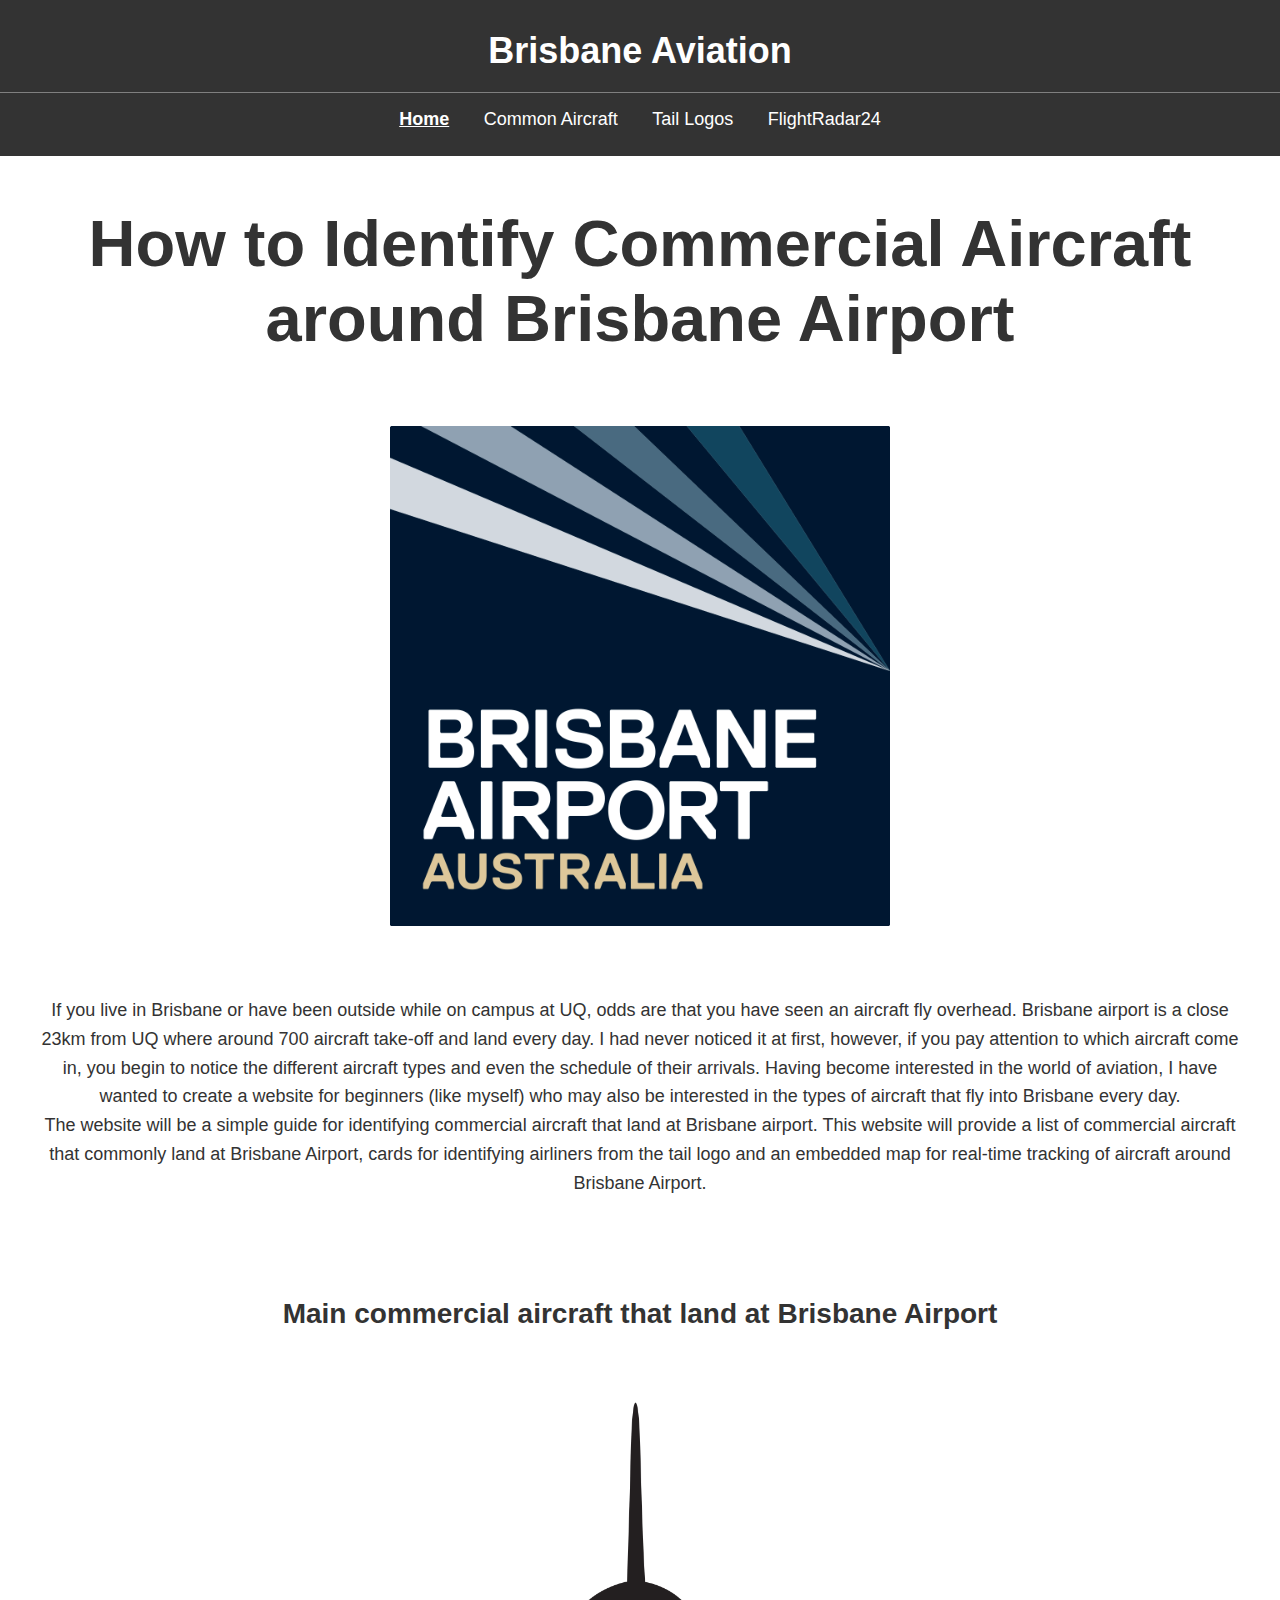
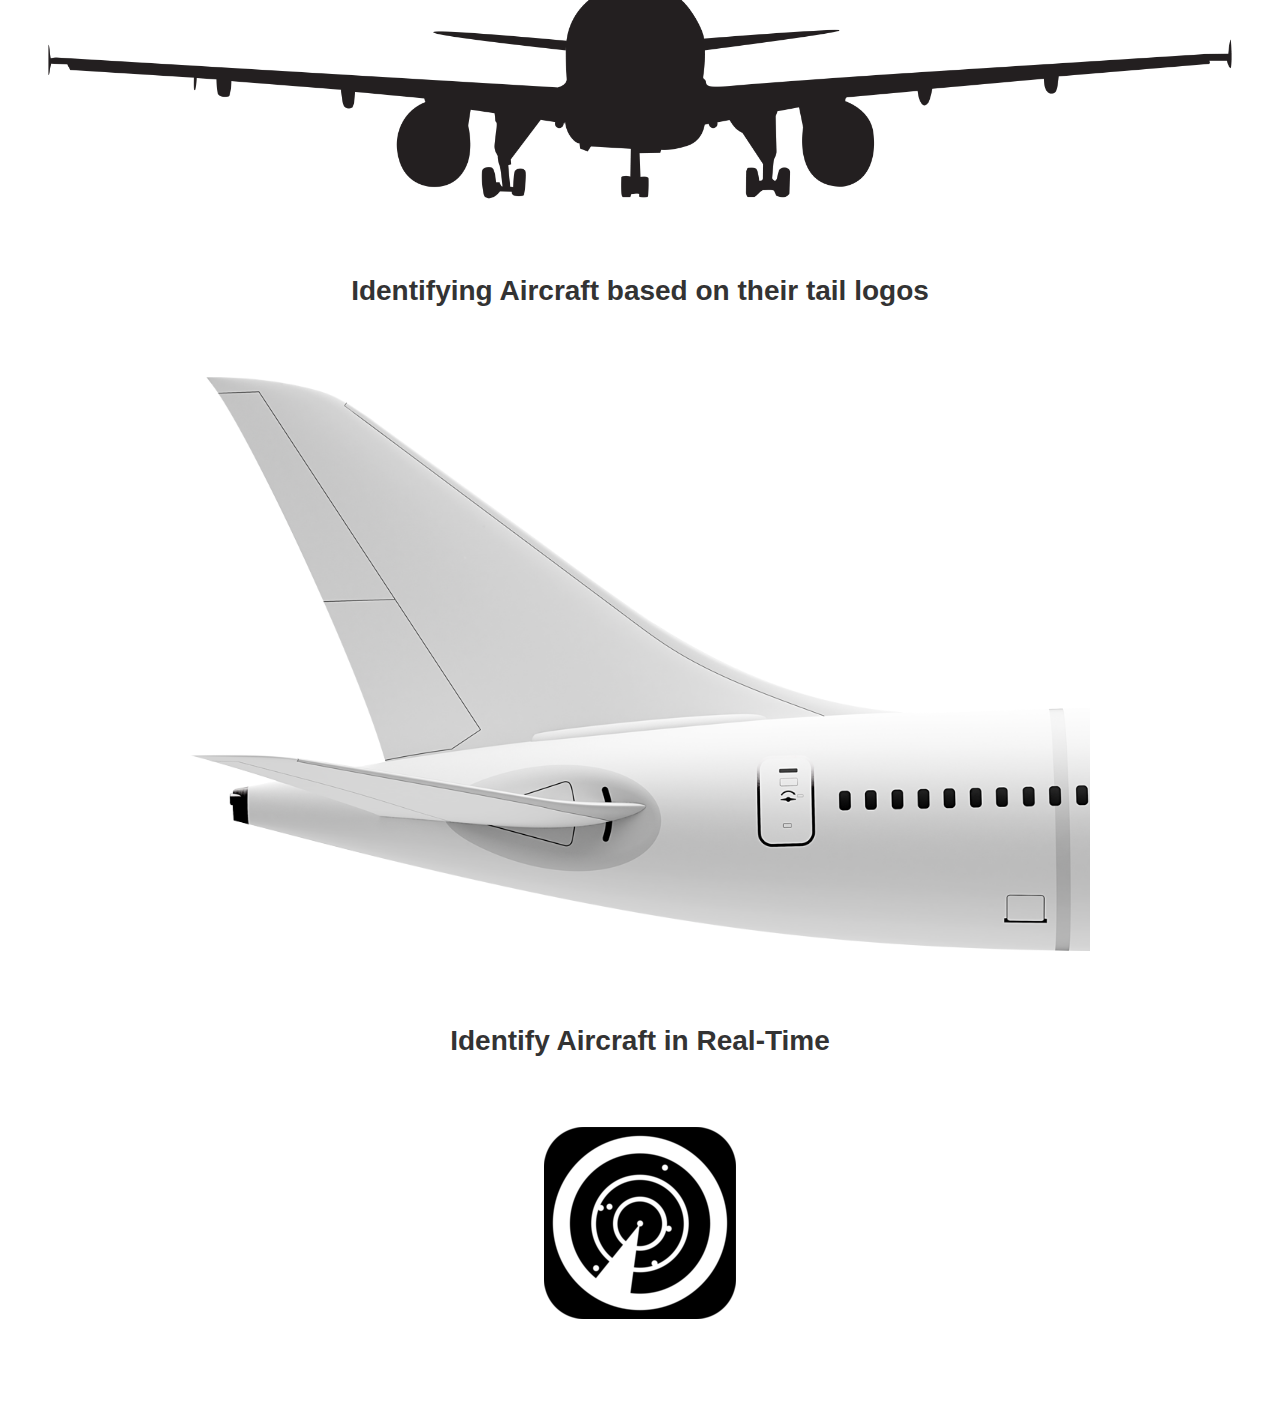
<file: index.html>
<!DOCTYPE html>
<html lang="en">

<head>
    <meta charset="UTF-8">
    <meta name="viewport" content="width=device-width, initial-scale=1.0">
    <title>Brisbane Aviation</title>
    <link rel="icon" href="images/aircraft-favicon.webp" type="image/webp">
    <link rel="stylesheet" href="style.css">
</head>

<body>

    <header>
        <h1 class="medium-text">Brisbane Aviation</h1>
        <hr>
        <nav>
            <ul>
                <li><a href="index.html" class="active">Home</a></li>
                <li><a href="aircraft.html">Common Aircraft</a></li>
                <li><a href="tail.html">Tail Logos</a></li>
                <li><a href="flightradar.html">FlightRadar24</a></li>
            </ul>
        </nav>
    </header>

    <main class="content">
        <section class="spaced-text-section">
            <h1 class="title-text">How to Identify Commercial Aircraft around Brisbane Airport</h1>
            <div class="flex-container">
                <section class="image-section">
                    <a href="https://www.bne.com.au/"><img id="brisbane-airport-logo"
                            src="images/Brisbane_Airport_logo.png" alt="Brisbane Airport Logo"></a>
                </section>
                <p>
                    If you live in Brisbane or have been outside while on campus at UQ, odds are that you have seen an
                    aircraft fly overhead.
                    Brisbane airport is a close 23km from UQ where around 700 aircraft take-off and land every day.
                    I had never noticed it at first, however, if you pay attention to which aircraft come in, you begin
                    to notice the different aircraft types and even the schedule of their arrivals.
                    Having become interested in the world of aviation, I have wanted to create a website for beginners
                    (like myself) who may also be interested in the types of aircraft that fly into Brisbane every day.
                    <br />
                    The website will be a simple guide for identifying commercial aircraft that land at Brisbane
                    airport.
                    This website will provide a list of commercial aircraft that commonly land at Brisbane Airport,
                    cards for identifying airliners from the tail logo and an embedded map for real-time tracking of
                    aircraft around Brisbane Airport.
                </p>
            </div>
        </section>

        <section class="text-section">
            <h2 class="large-text">Main commercial aircraft that land at Brisbane Airport</h2>
            <div class="image-section">
                <a href="aircraft.html"><img src="images/Aircraft-silhouette.png" alt="Aircraft Silhouette"
                        id="Aircraft-silhouette"></a>
            </div>

            <h2 class="large-text">Identifying Aircraft based on their tail logos</h2>
            <div class="image-section">
                <a href="tail.html"><img src="images/aircraft_tail.png" alt="Aircraft Tail" class="large-image"></a>
            </div>

            <h2 class="large-text">Identify Aircraft in Real-Time</h2>
            <div class="image-section">
                <a href="flightradar.html"><img src="images/flightradar_logo.png" alt="FlightRadar24 Logo"></a>
            </div>
        </section>
    </main>

    <!-- Return to Top Button -->
    <button id="topBtn" class="top-btn">Return to Top</button>

    <script src="script.js"></script>

</body>

</html>
</file>
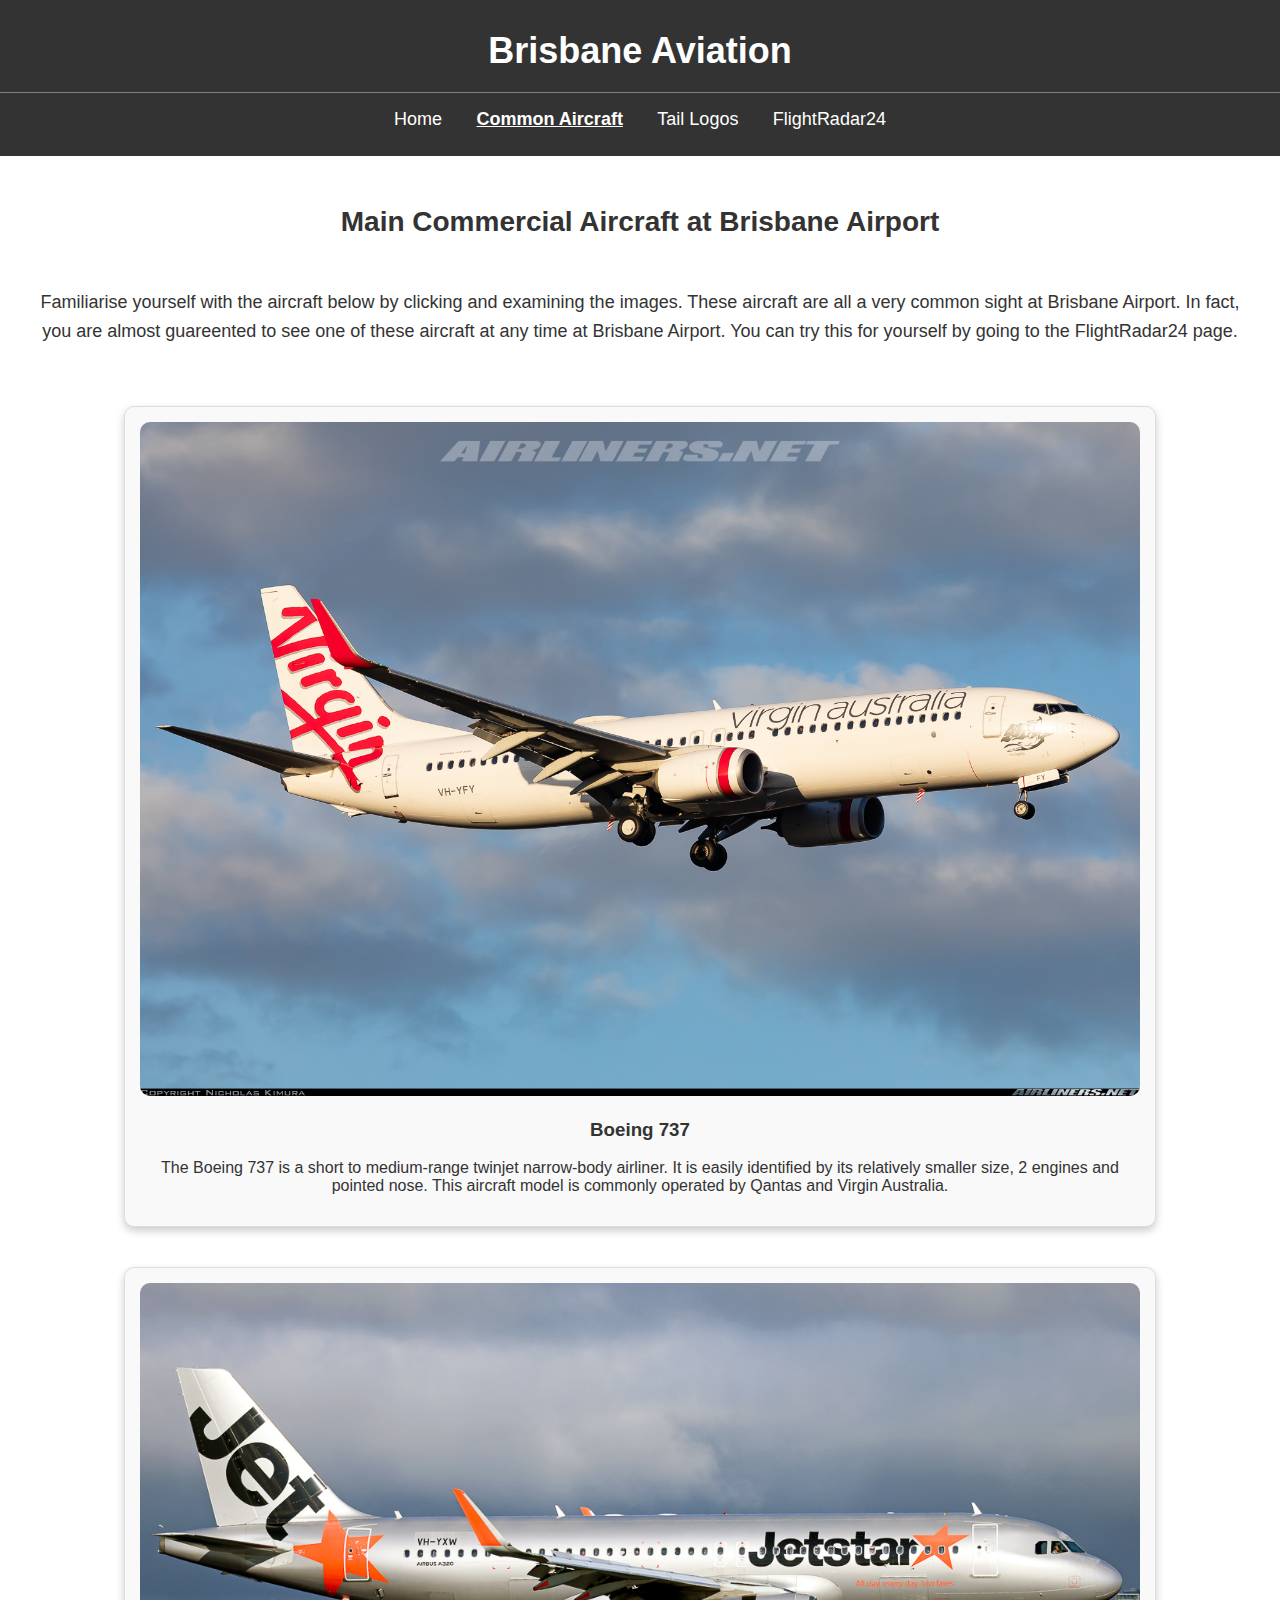
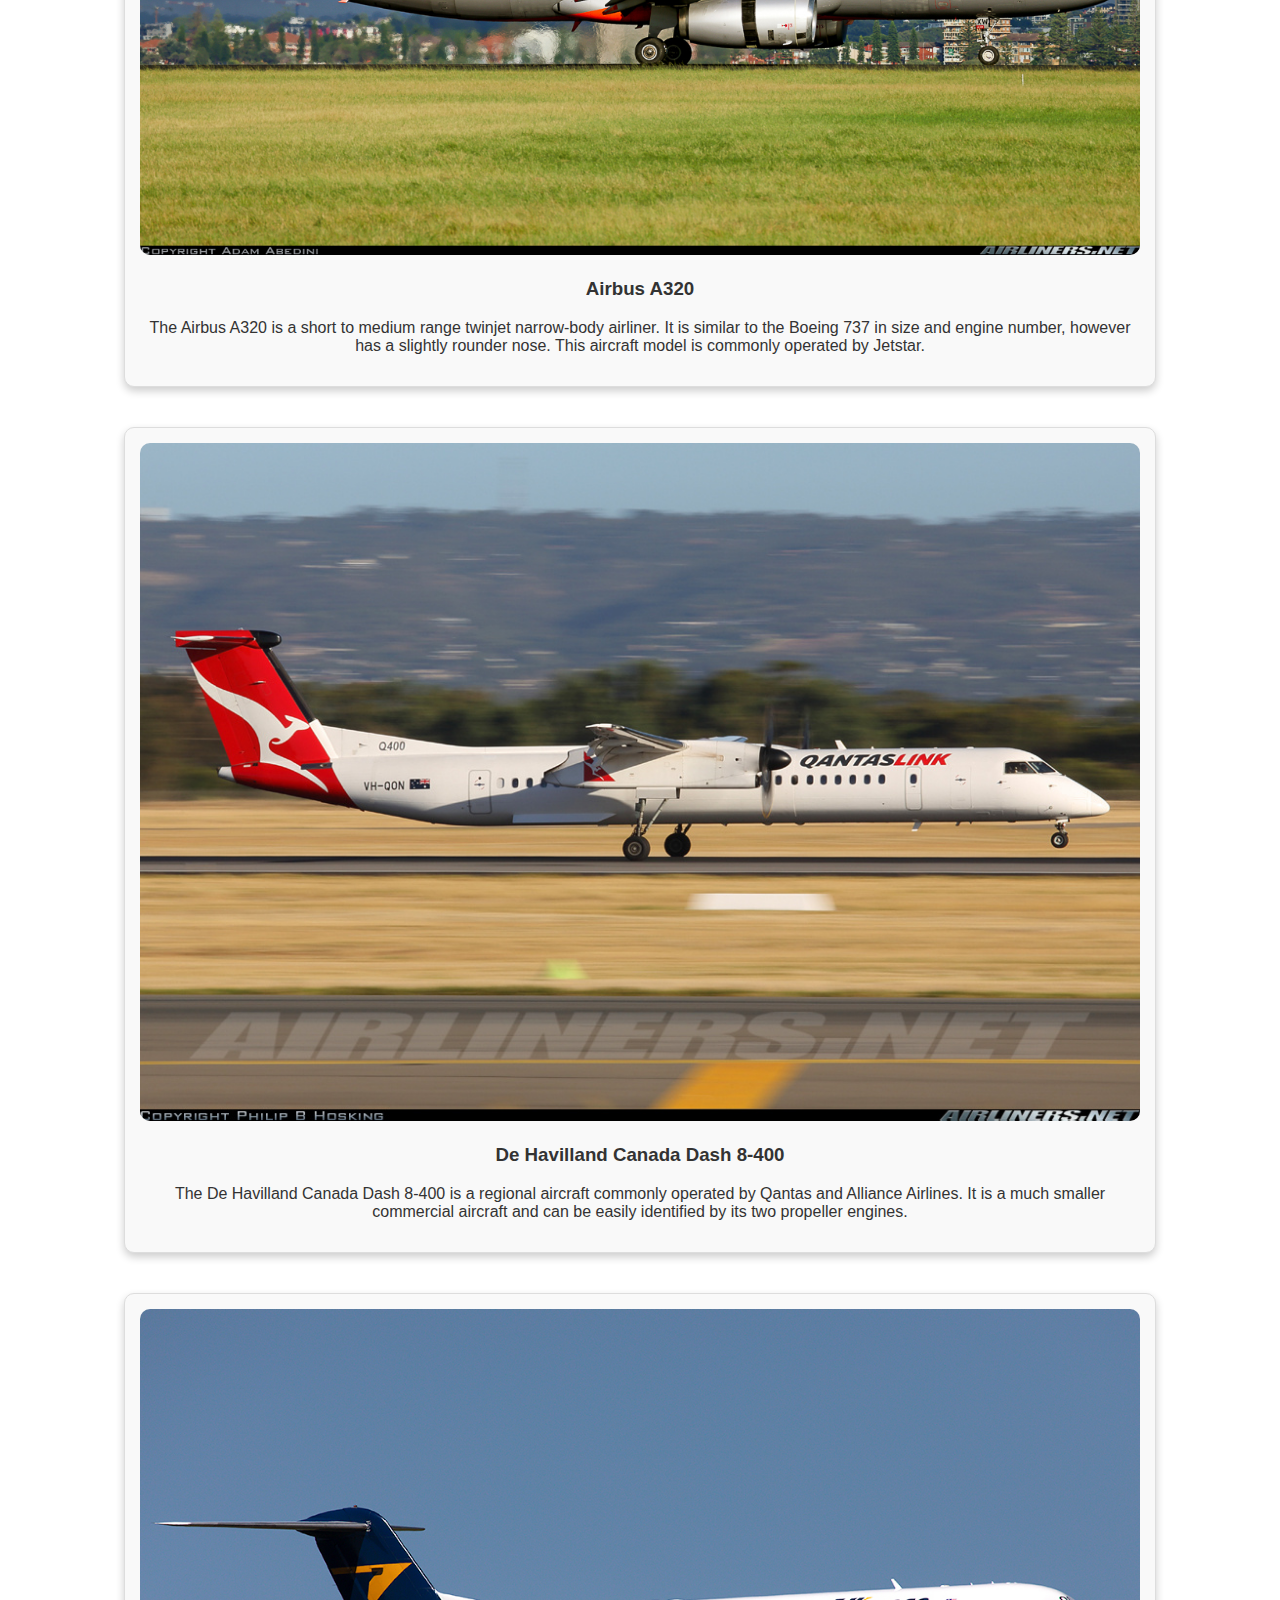
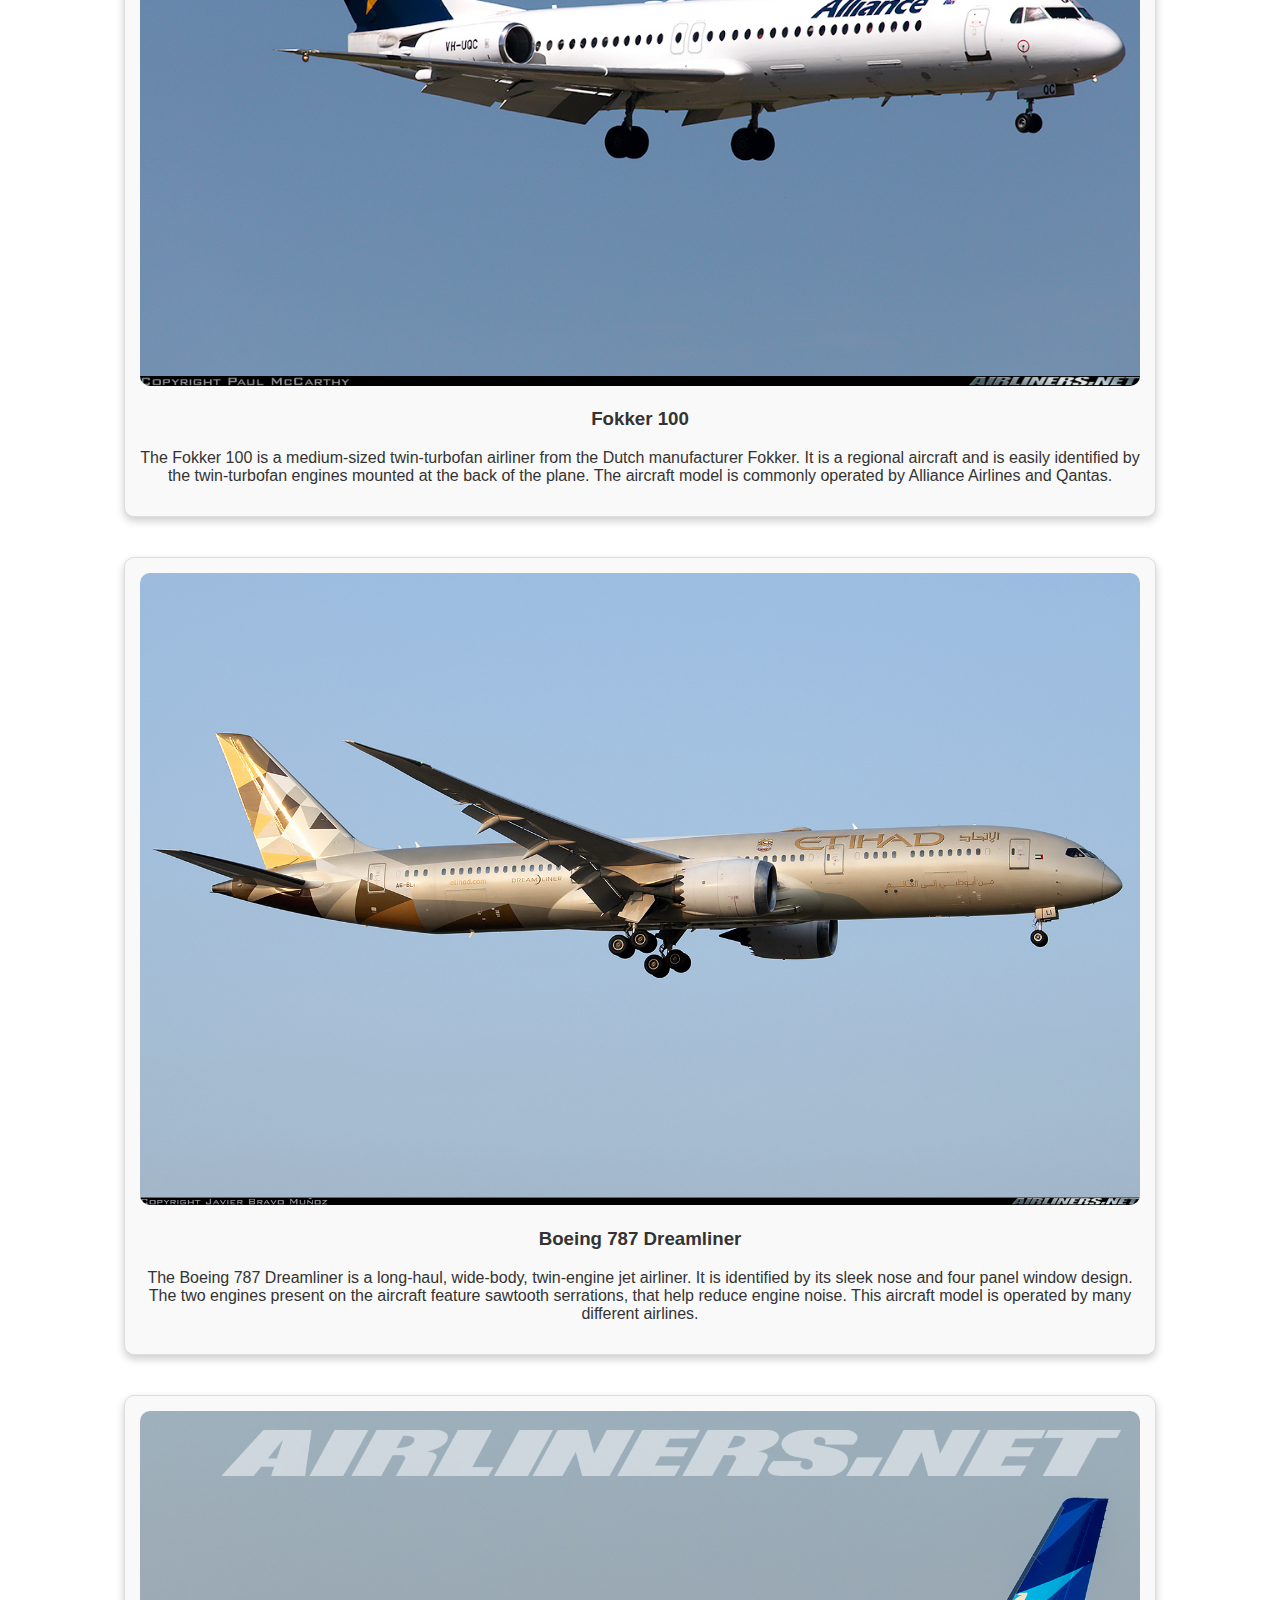
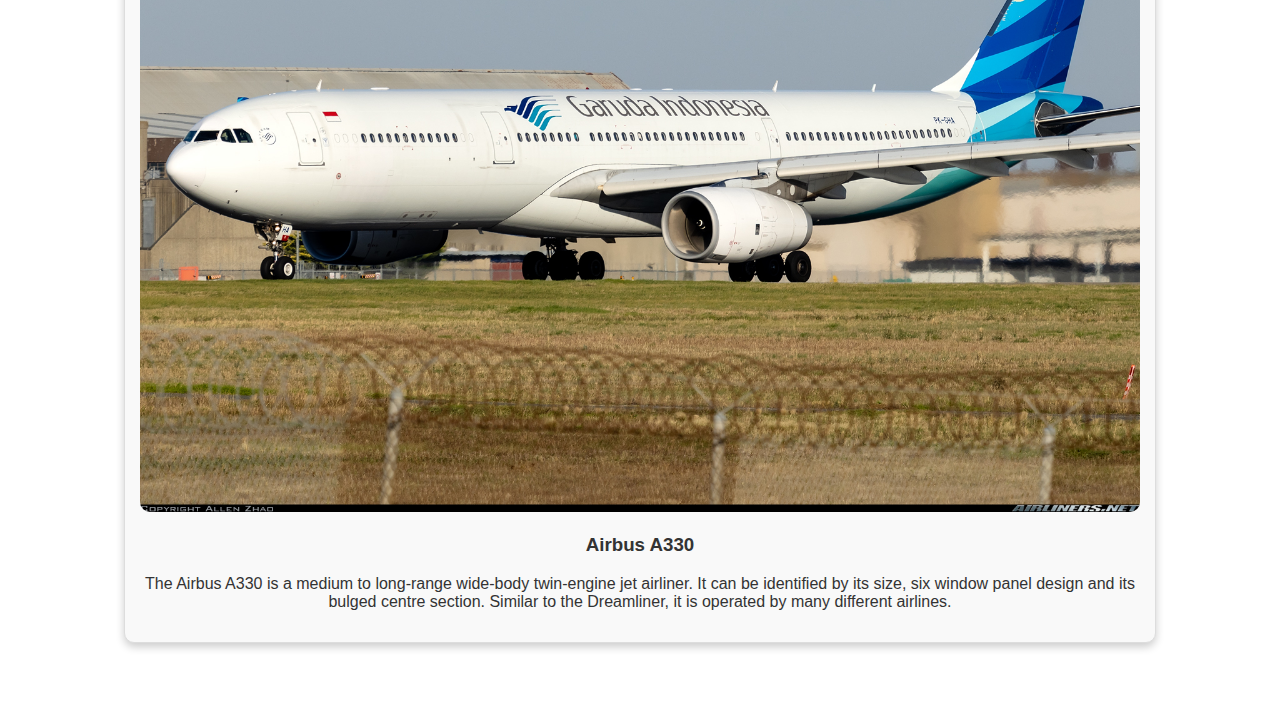
<file: aircraft.html>
<!DOCTYPE html>
<html lang="en">

<head>
    <meta charset="UTF-8">
    <meta name="viewport" content="width=device-width, initial-scale=1.0">
    <title>Brisbane Aviation</title>
    <link rel="stylesheet" href="style.css">
</head>

<body>
    <header>
        <h1 class="medium-text">Brisbane Aviation</h1>
        <hr>
        <nav>
            <ul>
                <li><a href="index.html">Home</a></li>
                <li><a href="aircraft.html" class="active">Common Aircraft</a></li>
                <li><a href="tail.html">Tail Logos</a></li>
                <li><a href="flightradar.html">FlightRadar24</a></li>
            </ul>
        </nav>
    </header>
    <main class="content">

        <section class="text-section">
            <h2 class="large-text">Main Commercial Aircraft at Brisbane Airport</h2>
            <p>
                Familiarise yourself with the aircraft below by clicking and examining the images. These aircraft are
                all a very common sight at
                Brisbane Airport. In fact, you are almost guareented to see one of these aircraft at any time at
                Brisbane Airport. You can try this
                for yourself by going to the FlightRadar24 page.
            </p>
        </section>

        <section class="aircraft-section">
            <div class="aircraft-container">
                <div class="aircraft-card" data-image="images/boeing-737-aircraft.jpg">
                    <img src="images/boeing-737-aircraft.jpg" alt="Boeing 737" class="aircraft-image">
                    <h3>Boeing 737</h3>
                    <p>The Boeing 737 is a short to medium-range twinjet narrow-body airliner.
                        It is easily identified by its relatively smaller size, 2 engines and pointed nose.
                        This aircraft model is commonly operated by Qantas and Virgin Australia.
                    </p>
                </div>

                <div class="aircraft-card" data-image="images/airbus-a320-aircraft.jpg">
                    <img src="images/airbus-a320-aircraft.jpg" alt="Airbus A320" class="aircraft-image">
                    <h3>Airbus A320</h3>
                    <p>The Airbus A320 is a short to medium range twinjet narrow-body airliner.
                        It is similar to the Boeing 737 in size and engine number, however has a slightly rounder nose.
                        This aircraft model is commonly operated by Jetstar.
                    </p>
                </div>

                <div class="aircraft-card" data-image="images/De-Havilland-aircraft.jpg">
                    <img src="images/De-Havilland-aircraft.jpg" alt="De Havilland Canada Dash 8-400"
                        class="aircraft-image">
                    <h3>De Havilland Canada Dash 8-400</h3>
                    <p>The De Havilland Canada Dash 8-400 is a regional aircraft commonly operated by Qantas and
                        Alliance Airlines.
                        It is a much smaller commercial aircraft and can be easily identified by its two propeller
                        engines.</p>
                </div>
                <div class="aircraft-card" data-image="images/fokker-100-aircraft.jpg">
                    <img src="images/fokker-100-aircraft.jpg" alt="Fokker 100" class="aircraft-image">
                    <h3>Fokker 100</h3>
                    <p>The Fokker 100 is a medium-sized twin-turbofan airliner from the Dutch manufacturer Fokker.
                        It is a regional aircraft and is easily identified by the twin-turbofan engines mounted at the
                        back of the plane.
                        The aircraft model is commonly operated by Alliance Airlines and Qantas.
                    </p>
                </div>
                <div class="aircraft-card" data-image="images/boeing-787-aircraft.jpg">
                    <img src="images/boeing-787-aircraft.jpg" alt="Boeing 787 Dreamliner" class="aircraft-image">
                    <h3>Boeing 787 Dreamliner</h3>
                    <p>The Boeing 787 Dreamliner is a long-haul, wide-body, twin-engine jet airliner.
                        It is identified by its sleek nose and four panel window design. The two engines
                        present on the aircraft feature sawtooth serrations, that help reduce engine noise.
                        This aircraft model is operated by many different airlines.
                    </p>
                </div>
                <div class="aircraft-card" data-image="images/airbus-a330-aircraft.jpg">
                    <img src="images/airbus-a330-aircraft.jpg" alt="Airbus A330" class="aircraft-image">
                    <h3>Airbus A330</h3>
                    <p>The Airbus A330 is a medium to long-range wide-body twin-engine jet airliner.
                        It can be identified by its size, six window panel design and its bulged centre section.
                        Similar to the Dreamliner, it is operated by many different airlines.
                    </p>
                </div>
            </div>
        </section>
    </main>

    <!-- Modal for full-size image display -->
    <div id="imageModal" class="modal">
        <span class="close">&times;</span>
        <img class="modal-content" id="modalImage">
    </div>

    <!-- Return to Top Button -->
    <button id="topBtn" class="top-btn">Return to Top</button>

    <script src="script.js"></script>
</body>

</html>
</file>
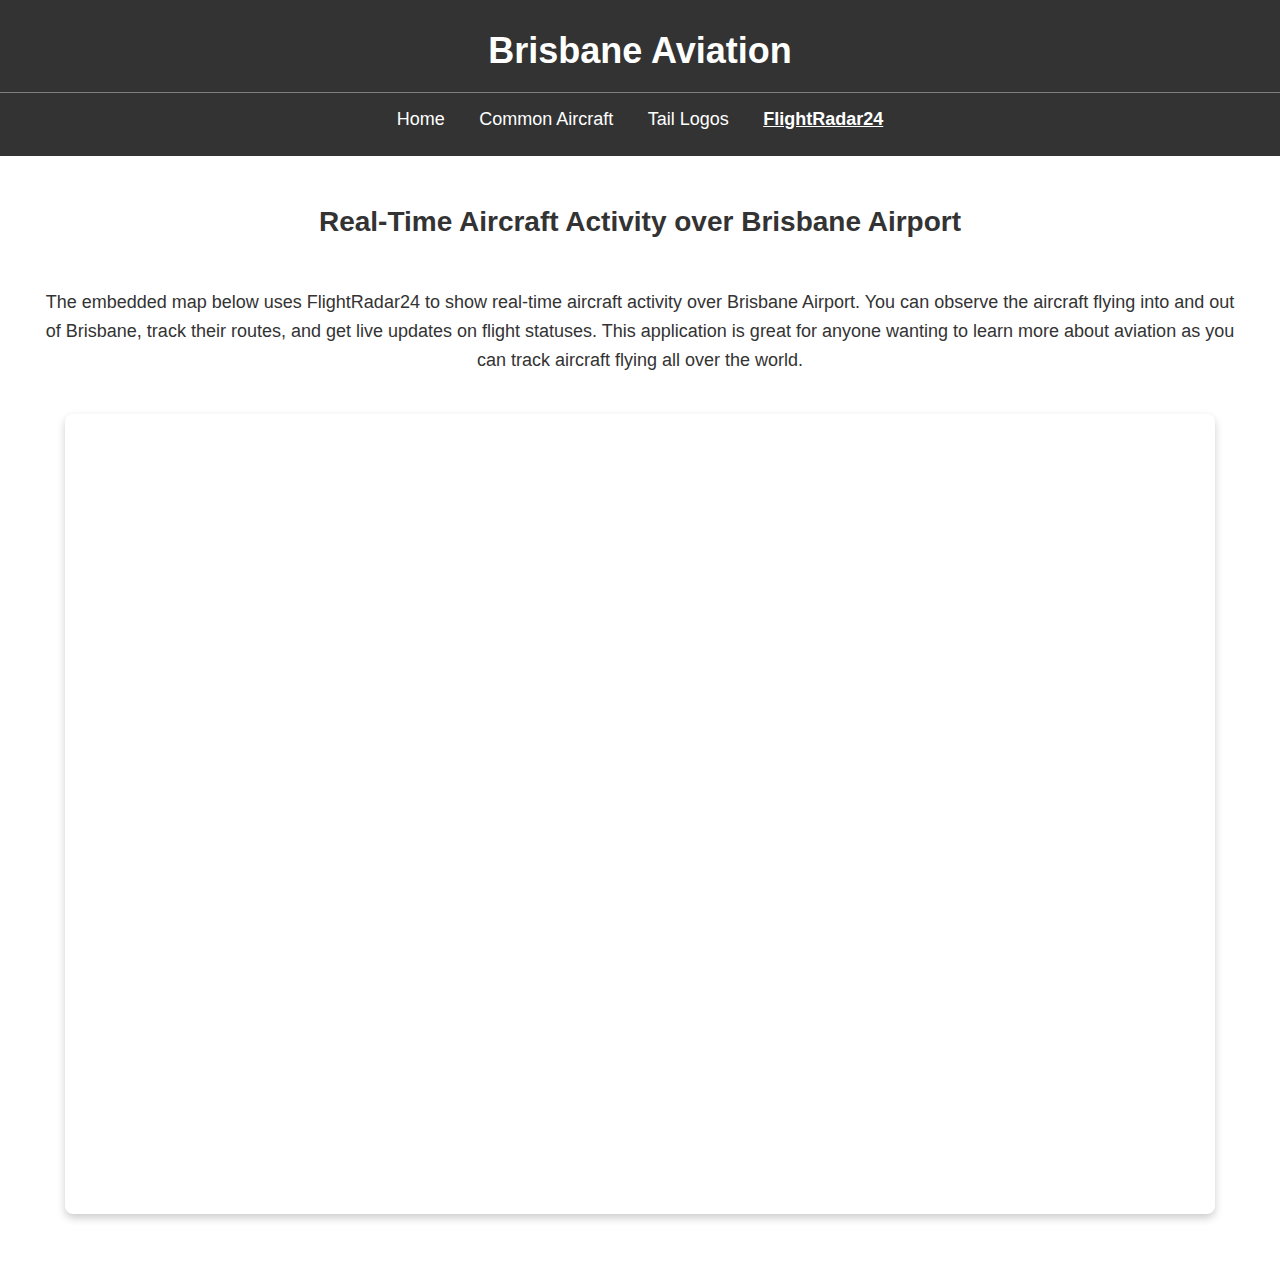
<file: flightradar.html>
<!DOCTYPE html>
<html lang="en">

<head>
    <meta charset="UTF-8">
    <meta name="viewport" content="width=device-width, initial-scale=1.0">
    <title>Brisbane Aviation</title>
    <link rel="icon" href="images/aircraft-favicon.webp" type="image/webp">
    <link rel="stylesheet" href="style.css">
</head>

<body>

    <header>
        <h1 class="medium-text">Brisbane Aviation</h1>
        <hr>
        <nav>
            <ul>
                <li><a href="index.html">Home</a></li>
                <li><a href="aircraft.html">Common Aircraft</a></li>
                <li><a href="tail.html">Tail Logos</a></li>
                <li><a href="flightradar.html" class="active">FlightRadar24</a></li>
            </ul>
        </nav>
    </header>

    <main class="content">
        <section class="text-section">
            <h2 class="large-text">Real-Time Aircraft Activity over Brisbane Airport</h2>
            <p>
                The embedded map below uses FlightRadar24 to show real-time aircraft activity over Brisbane Airport.
                You can observe the aircraft flying into and out of Brisbane, track their routes, and get live updates
                on flight statuses.
                This application is great for anyone wanting to learn more about aviation as you can track aircraft
                flying all over the world.
            </p>
        </section>

        <section class="iframe-section">
            <iframe src="https://www.flightradar24.com/simple_index.php?lat=-27.4&lon=153.1&z=12" frameborder="0"
                class="centered-iframe" allowfullscreen>
            </iframe>
        </section>
    </main>

    <script src="script.js"></script>

</body>

</html>
</file>
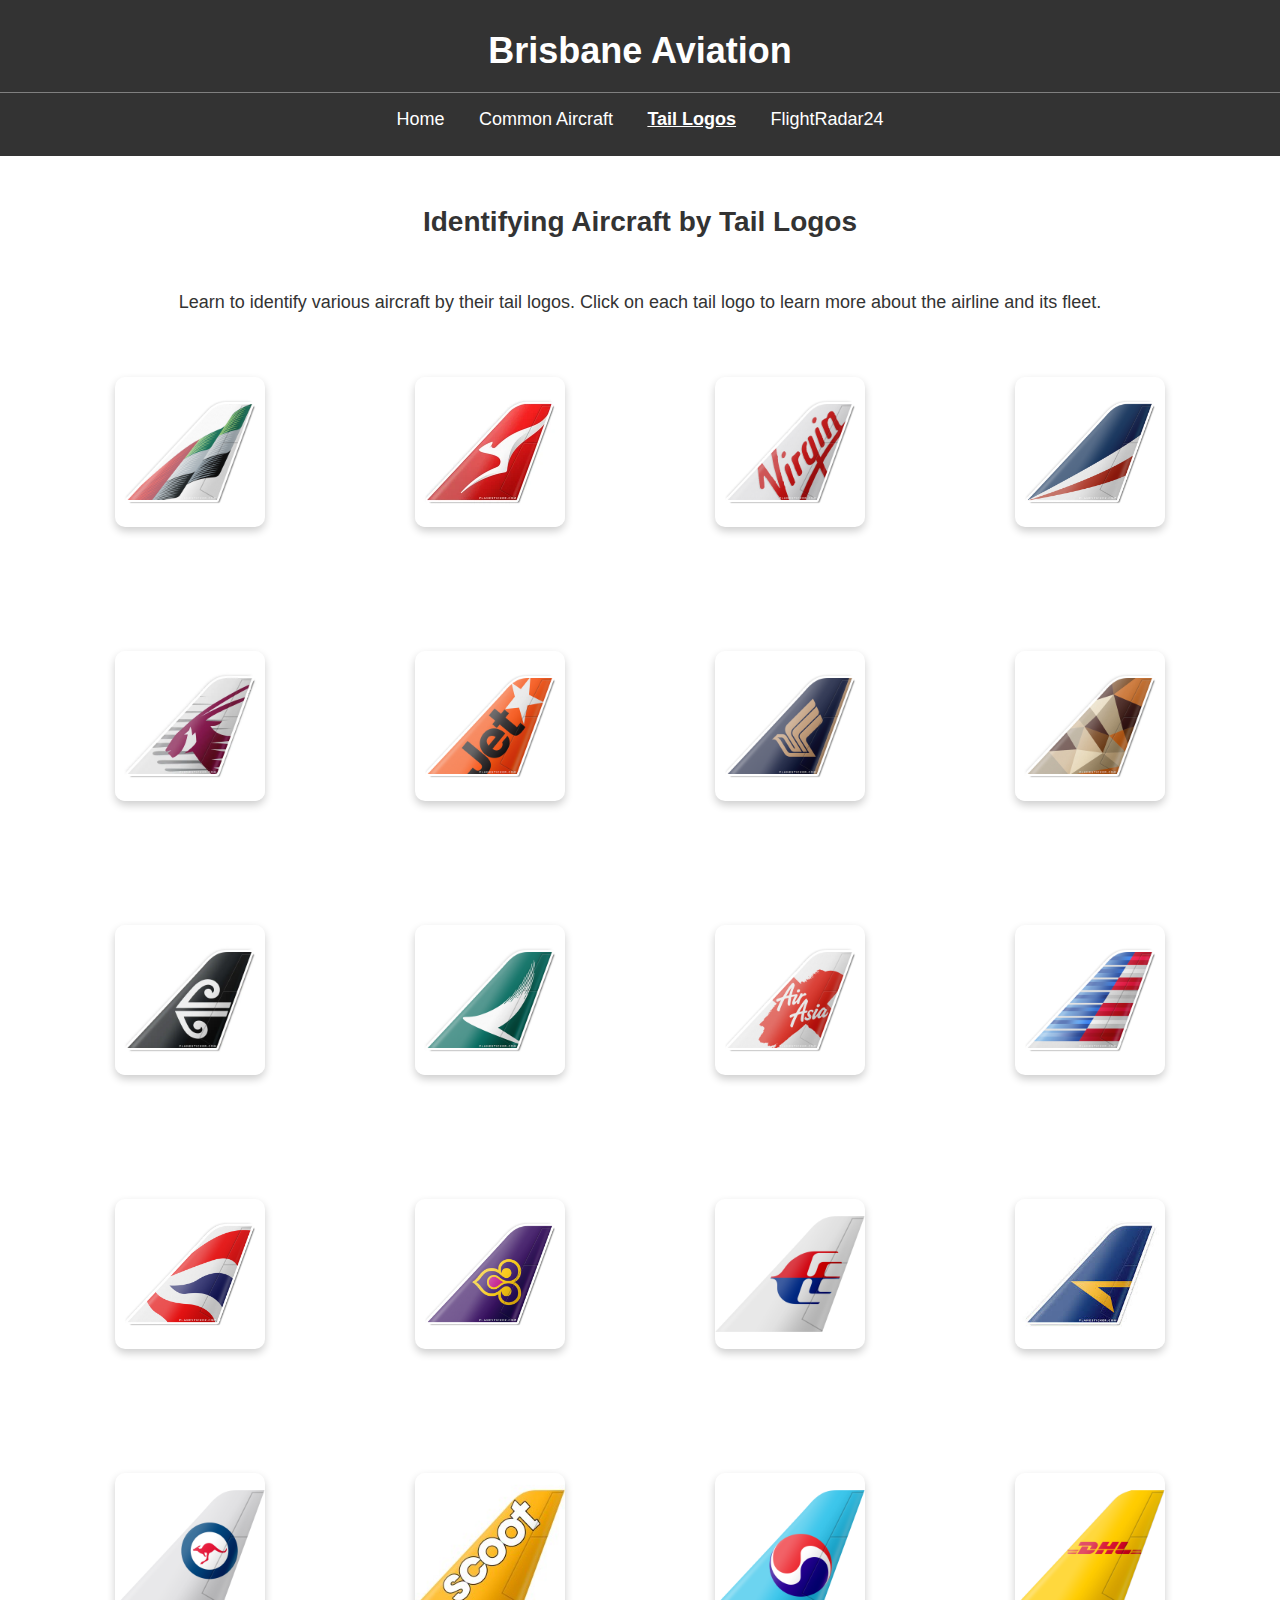
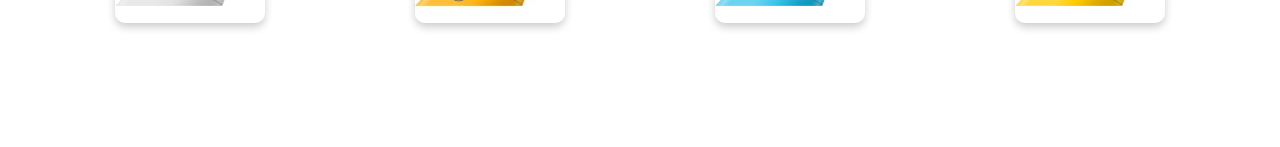
<file: tail.html>
<!DOCTYPE html>
<html lang="en">

<head>
    <meta charset="UTF-8">
    <meta name="viewport" content="width=device-width, initial-scale=1.0">
    <title>Brisbane Aviation</title>
    <link rel="icon" href="images/aircraft-favicon.webp" type="image/webp">
    <link rel="stylesheet" href="style.css">
</head>

<body>

    <header>
        <h1 class="medium-text">Brisbane Aviation</h1>
        <hr>
        <nav>
            <ul>
                <li><a href="index.html">Home</a></li>
                <li><a href="aircraft.html">Common Aircraft</a></li>
                <li><a href="tail.html" class="active">Tail Logos</a></li>
                <li><a href="flightradar.html">FlightRadar24</a></li>
            </ul>
        </nav>
    </header>

    <main class="content">
        <section class="text-section">
            <h2 class="large-text">Identifying Aircraft by Tail Logos</h2>
            <p>
                Learn to identify various aircraft by their tail logos. Click on each tail logo to learn more about the
                airline and its fleet.
            </p>
        </section>
        <!-- First row -->
        <div class="tail-logos-container">
            <div class="tail-logo" id="Emirates">
                <img src="images/emirates-tail.jpg" alt="Emirates Tail logo" class="logo-image">
                <div class="logo-info">Emirates: <br /> Based in Dubai. Largest airline in the Middle East. One of the
                    two flag carriers of the United Arab Emirates</div>
            </div>
            <div class="tail-logo" id="Qantas">
                <img src="images/qantas_tail.webp" alt="qantas tail logo" class="logo-image">
                <div class="logo-info">Qantas: <br /> Based in Sydney. Largest airline in Australia. Flag carrier of
                    Australia</div>
            </div>
            <div class="tail-logo" id="Virgin">
                <img src="images/virgin-australia-tail.jpg" alt="Virgin australia tail" class="logo-image">
                <div class="logo-info">Virgin Australia: <br /> Based in Brisbane. Second largest airline in Australia
                </div>
            </div>
            <div class="tail-logo" id="Rex">
                <img src="images/Rex-logo-tail.jpg" alt="Rex Airlines Tail logo" class="logo-image">
                <div class="logo-info">Rex Airlines: <br /> Based in Sydney. Largest regional airline in Australia</div>
            </div>
        </div>
        <!-- Second row -->
        <div class="tail-logos-container">
            <div class="tail-logo" id="qatar">
                <img src="images/qatar-tail.webp" alt="Qatar Airways Tail logo" class="logo-image">
                <div class="logo-info">Qatar Airways: <br /> Based in Doha, Qatar. Flag carrier of Qatar</div>
            </div>
            <div class="tail-logo" id="jetstar">
                <img src="images/jetstar-tail.jpg" alt="jetstar tail logo" class="logo-image">
                <div class="logo-info">Jetstar: <br /> Based in Melbourne. Low-cost airline. Wholly owned subsidiary of
                    Qantas</div>
            </div>
            <div class="tail-logo" id="singapore">
                <img src="images/singapore-airlines-tail.jpg" alt="singapore airlines tail" class="logo-image">
                <div class="logo-info">Singapore Airlines: <br /> Based in Singapore. Flag carrier of Singapore. Ranked
                    as a 5 star airline</div>
            </div>
            <div class="tail-logo" id="etihad">
                <img src="images/etihad-airways-tail.jpg" alt="Etihad Airways tail" class="logo-image">
                <div class="logo-info">Etihad Airways: <br /> Based in Khalifa City, Abu Dhabi. National airline of
                    United Arab Emirates</div>
            </div>
        </div>
        <!-- Third row -->
        <div class="tail-logos-container">
            <div class="tail-logo" id="newZealand">
                <img src="images/air-new-zealand-tail.webp" alt="air new zealand Tail logo" class="logo-image">
                <div class="logo-info">Air New Zealand: <br /> Based in Auckland. Flag carrier of New Zealand</div>
            </div>
            <div class="tail-logo" id="Cathay">
                <img src="images/cathay-pacific-tail.png" alt="cathay pacific tail logo" class="logo-image">
                <div class="logo-info">Cathay Pacific: <br /> Based in Hong Kong. Flag carrier of Hong Kong. Ranked
                    amongst the best airlines in the world</div>
            </div>
            <div class="tail-logo" id="airAsia">
                <img src="images/airasia-x-tail.jpg" alt="Air Asia X airlines tail" class="logo-image">
                <div class="logo-info">Air Asia X: <br /> Based in Sepang, Malaysia. Asia's largest low cost carrier
                </div>
            </div>
            <div class="tail-logo" id="american">
                <img src="images/american-airlines-tail.jpg" alt="American airlines tail" class="logo-image">
                <div class="logo-info">American Airlines: <br /> Based in Fort Worth, Texas. Largest airline in the
                    world</div>
            </div>
        </div>
        <!-- Fourth row -->
        <div class="tail-logos-container">
            <div class="tail-logo" id="british">
                <img src="images/british-airways-tail.jpg" alt="british airways Tail logo" class="logo-image">
                <div class="logo-info">British Airways: <br /> Based in London. Flag carrier of the United Kingdom</div>
            </div>
            <div class="tail-logo" id="thai">
                <img src="images/thai-airways-tail.jpg" alt="thai airways tail logo" class="logo-image">
                <div class="logo-info">Thai Airways: <br /> Based in Bangkok, Thailand. Flag carrier of Thailand</div>
            </div>
            <div class="tail-logo" id="malaysia">
                <img src="images/malaysia-airlines.jpg" alt="Malaysia airlines tail" class="logo-image">
                <div class="logo-info">Malaysia Airlines: <br /> Based in Kuala Lumpur, Malaysia. Flag carrier of
                    Malaysia</div>
            </div>
            <div class="tail-logo" id="alliance">
                <img src="images/alliance-airlines.jpg" alt="Alliance airlines tail" class="logo-image">
                <div class="logo-info">Alliance Airlines: <br /> Based in Brisbane. Runs FIFO air charter services for
                    the Australian mining and resources industry</div>
            </div>
        </div>
        <!-- Fifth row -->
        <div class="tail-logos-container">
            <div class="tail-logo" id="british">
                <img src="images/raaf-tail.jpg" alt="RAAF Tail logo" class="logo-image">
                <div class="logo-info">Royal Australian Air Force: <br /> Based in Australia. The roundel is used to
                    identify aircraft used by the RAAF</div>
            </div>
            <div class="tail-logo" id="thai">
                <img src="images/scoot-tail.jpg" alt="scoot tail logo" class="logo-image">
                <div class="logo-info">Scoot: <br /> Based in Singapore. Owned by Singapore Airlines. Low cost airline
                </div>
            </div>
            <div class="tail-logo" id="malaysia">
                <img src="images/korean-air-tail.jpg" alt="Korean Air tail" class="logo-image">
                <div class="logo-info">Korean Air: <br /> Based in Seoul, South Korea. Flag carrier of South Korea.
                    Ranked as a 5-star airline</div>
            </div>
            <div class="tail-logo" id="alliance">
                <img src="images/dhl-tail.jpg" alt="Alliance airlines tail" class="logo-image">
                <div class="logo-info">DHA Aviation: <br /> Based in Bonn, Germany. Division of DHL responsible for
                    providing air transport capacity.</div>
            </div>
        </div>
    </main>

    <!-- Return to Top Button -->
    <button id="topBtn" class="top-btn">Return to Top</button>

    <script src="script.js"></script>

</body>

</html>
</file>
<file: style.css>
body {
    font-family: Arial, sans-serif;
    margin: 0;
    padding: 0;
    box-sizing: border-box;
    color: #333;
}

header {
    background-color: #333;
    color: white;
    padding: 10px 0;
}

hr {
    border: none;
    border-top: 0.1px solid gray;
    margin: 0;
    padding: 0;
}

nav ul {
    list-style: none;
    padding: 0;
    text-align: center;
}

nav ul li {
    display: inline;
    margin: 0 15px;
}

nav ul li a {
    color: white;
    text-decoration: none;
    font-size: 18px;
    transition: text-decoration 0.3s;
    /* Smooth transition for underline */
}

nav ul li a:hover {
    text-decoration: underline;
}

nav ul li a.active {
    font-weight: bold;
    text-decoration: underline;
}

.content {
    max-width: 1200px;
    margin: auto;
    padding: 20px;
}

.container {
    display: flex;
    flex-wrap: wrap;
    justify-content: space-around;
}


/* Code section for text styling */
.title-text {
    text-align: center;
    margin: 20px 0;
    font-size: 65px;
}

.large-text {
    text-align: center;
    margin: 20px 0;
    font-size: 32px;
}

.medium-text {
    text-align: center;
    font-family: "Arial", sans-serif;
    font-size: 36px;
    font-weight: bold;
    margin: 20px 0;
}

.text-section {
    margin-top: 30px;
    margin-bottom: 40px;
    width: 100%;
    text-align: center;
}

.text-section h2 {
    font-size: 28px;
    margin-bottom: 50px;
}

.text-section p {
    font-size: 18px;
    line-height: 1.6;
}

.spaced-text-section {
    margin-top: 30px;
    margin-bottom: 100px;
    width: 100%;
    text-align: center;
}

.spaced-text-section h2 {
    font-size: 28px;

}

.spaced-text-section p {
    font-size: 18px;
    line-height: 1.6;
}


/* Code section for displaying images
 Resources adapted from W3 Schools 
 https://www.w3schools.com/css/css3_images.asp */
.image-section {
    display: flex;
    flex-wrap: wrap;
    justify-content: space-around;
    width: 100%;
    margin-bottom: 70px;
    margin-top: 70px;
}

.image-section img {
    max-width: 100%;
    height: auto;
    /* Ensure aspect ratio is maintained */
}

/* Extra IDs implemented as sizing of images present on main page need to be different */
#brisbane-airport-logo {
    max-width: 500px;
    height: auto;
    /* Ensure aspect ratio is maintained */
    display: block;
    margin: 0 auto;
    /* Center the image */
}

.large-image {
    max-width: 100%;
    /* Ensure the image scales responsively */
    width: 900px;
    max-height: 1000px;
    height: auto;
}

.box-image {
    width: 150px;
    height: 150px;
    margin: 10px;
    /* Adjust spacing between box images */
}


/* Return to Top Button 
    Resources adapted from W3 Schools:
    https://www.w3schools.com/howto/howto_js_scroll_to_top.asp */
.top-btn {
    display: none;
    /* Hidden by default */
    position: fixed;
    bottom: 30px;
    right: 30px;
    z-index: 99;
    /* Ensure it is above other content */
    font-size: 18px;
    background-color: #333;
    color: white;
    border: none;
    border-radius: 4px;
    /* Rounded corners */
    padding: 15px 20px;
    cursor: pointer;
    /* Pointer cursor on hover */
    box-shadow: 0 4px 8px rgba(0, 0, 0, 0.2);
    /* Box shadow for depth */
    transition: opacity 0.3s;
    /* Smooth transition */
}

.top-btn:hover {
    background-color: #555;
    /* Darker background on hover */
}


.iframe-section {
    display: flex;
    justify-content: center;
    align-items: center;
    margin: 40px 0;
    /* Adds spacing around the iframe section */
}

.centered-iframe {
    border: none;
    /* Removes default iframe border */
    box-shadow: 0 4px 8px rgba(0, 0, 0, 0.2);
    /* Adds shadow for depth */
    border-radius: 8px;
    /* Rounds the corners of the iframe */
    width: 100%;
    max-width: 1150px;
    /* Large width for maximum view of map */
    height: 800px;
    /* Fixed height */
}


/* Displaying tail logos as card layout on tail logos page
    Resources adapted from W3 Schools:
    https://www.w3schools.com/howto/howto_css_cards.asp */
.tail-logos-container {
    display: flex;
    flex-wrap: wrap;
    justify-content: space-around;
    margin-top: 15px;
    margin-bottom: 80px;
}

.tail-logo {
    position: relative;
    width: 150px;
    margin: 20px;
    cursor: pointer;
    transition: transform 0.3s;
}

.tail-logo:hover {
    transform: scale(1.1);
}

.logo-image {
    width: 100%;
    border-radius: 10px;
    box-shadow: 0 4px 8px rgba(0, 0, 0, 0.2);
}

.logo-info {
    display: none;
    position: absolute;
    top: 100%;
    left: 50%;
    transform: translateX(-50%);
    background-color: rgba(0, 0, 0, 0.7);
    color: white;
    padding: 10px;
    border-radius: 5px;
    width: 200px;
    text-align: center;
    z-index: 10;
    animation: fadeIn 0.5s;
    /* Animation for fading in */
}


/* Displaying aircraft cards on aircraft page
    Resources adapted from W3 Schools:
    https://www.w3schools.com/howto/howto_css_cards.asp */
.aircraft-section {
    text-align: center;
    margin: 20px 0;
}

.aircraft-container {
    display: flex;
    flex-wrap: wrap;
    justify-content: center;
}

.aircraft-card {
    background-color: #f9f9f9;
    border: 1px solid #ddd;
    border-radius: 10px;
    box-shadow: 0 4px 8px rgba(0, 0, 0, 0.2);
    width: 1000px;
    margin: 20px;
    padding: 15px;
    transition: transform 0.3s;
    /* Transition for smooth scaling */
    text-align: center;
    cursor: pointer;
}

.aircraft-card:hover {
    transform: scale(1.05);
}

.aircraft-image {
    width: 100%;
    /* Image takes up the full width of the card */
    border-radius: 10px;
}


/* Displaying image modal on aircraft page
    Resources adapted from W3 Schools:
    https://www.w3schools.com/howto/howto_css_modal_images.asp#:~:text=Modal%20Image,this%20example%2C%20we%20use%20images */
.modal {
    display: none;
    position: fixed;
    z-index: 1;
    /* Sit on top */
    padding-top: 60px;
    /* Location of the box */
    left: 0;
    top: 0;
    width: 100%;
    /* Full width */
    height: 100%;
    /* Full height */
    overflow: auto;
    /* Enable scroll if needed */
    background-color: rgb(0, 0, 0);
    /* Fallback color */
    background-color: rgba(0, 0, 0, 0.9);
    /* Black w/ opacity */
}

.modal-content {
    margin: auto;
    display: block;
    width: 80%;
    max-width: 1300px;
    animation-name: zoom;
    animation-duration: 0.6s;
}

.close {
    position: absolute;
    top: 15px;
    right: 35px;
    color: #f1f1f1;
    font-size: 40px;
    font-weight: bold;
    transition: 0.3s;
}

.close:hover,
.close:focus {
    color: #bbb;
    text-decoration: none;
    cursor: pointer;
}


/* Animation resources adapted from W3 Schools: https://www.w3schools.com/w3css/w3css_animate.asp */
@keyframes zoom {
    from {
        transform: scale(0)
    }

    to {
        transform: scale(1)
    }
}

/* Animation resources adapted from W3 Schools: https://www.w3schools.com/w3css/w3css_animate.asp */
@keyframes fadeIn {
    from {
        opacity: 0;
    }

    to {
        opacity: 1;
    }
}

/* media queries to apply different styles for different media types/devices */
/* Resources adapted from W3 Schools: https://www.w3schools.com/cssref/css3_pr_mediaquery.php */
@media (max-width: 600px) {

    /* Change flex direction to column for elements within container */
    .container {
        flex-direction: column;
    }

    /* Change display to block for list items within the nav */
    nav ul li {
        display: block;
        margin: 5px 0;
    }

    /* Decrease font size if needed */
    .large-text {
        font-size: 20px;
    }

    .text-section h2 {
        font-size: 24px;
    }

    .text-section p {
        font-size: 16px;
    }

    /* Adjust width and height for elements with the class 'centered-iframe' */
    .centered-iframe {
        width: 90%;
        /* Adjusts width for smaller screens */
        height: 400px;
        /* Adjusts height for smaller screens */
    }
}
</file>
